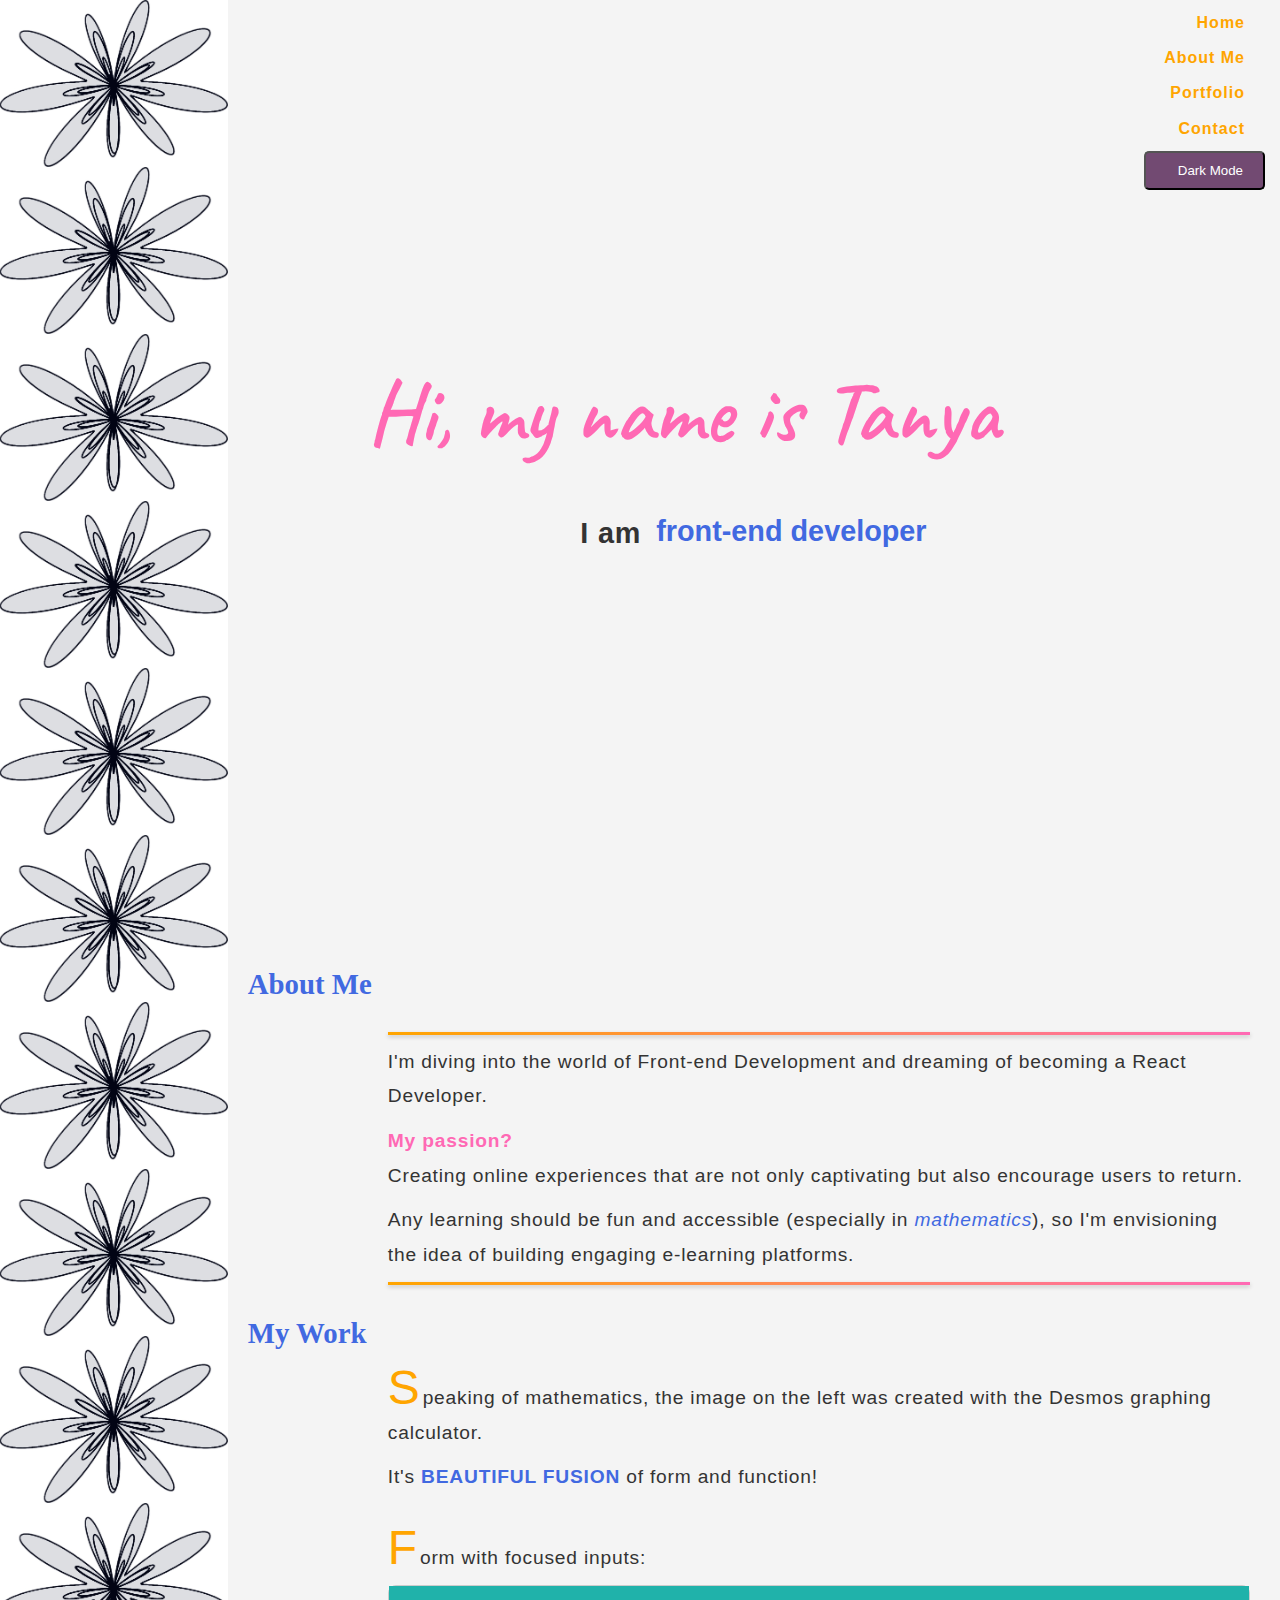
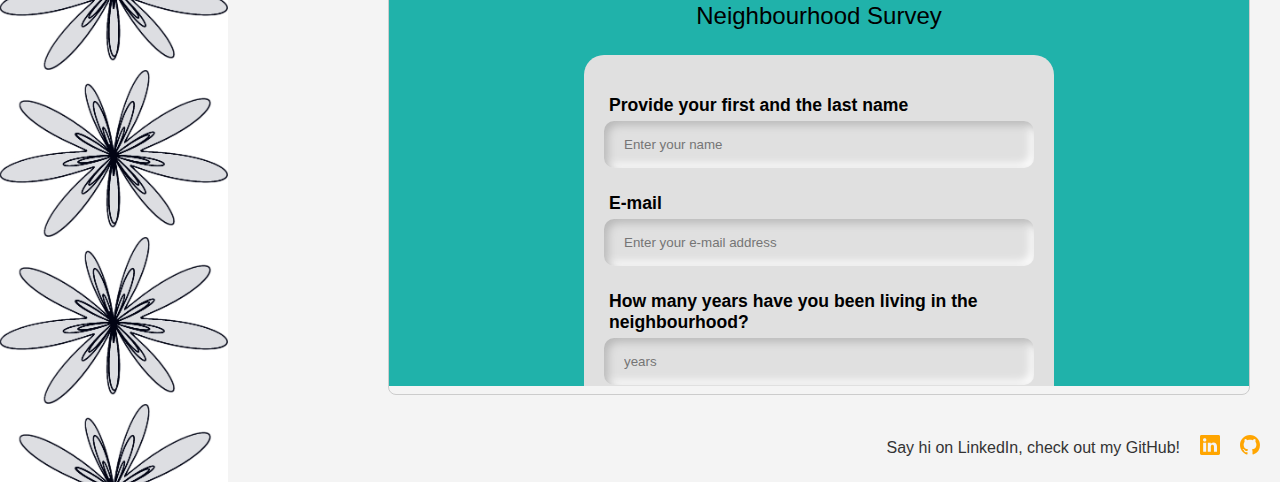
<file: index.html>
<!DOCTYPE html>
<html lang="en">
  <head>
    <meta charset="UTF-8">
    <meta name="viewport" content="width=device-width, initial-scale=1.0">
    <title>Tanya's Portfolio</title>
    <link rel="stylesheet" href="./styles.css" />
    <link rel="preconnect" href="https://fonts.googleapis.com">
<link rel="preconnect" href="https://fonts.gstatic.com" crossorigin>
<link href="https://fonts.googleapis.com/css2?family=Caveat:wght@400..700&display=swap" rel="stylesheet">
  </head>
  <body>
    <header>
      <h1 class="caveat-name">Hi, my name is Tanya</h1>
      <div class ="wrapper">
        <p class="emphasize">I am</p>
        <div class="descriptions">
          <span>front-end developer</span>
          <span>tech enthusiast</span>
          <span>fun</span>
          <span>data lover</span>
          <span>front-end developer</span>
        </div>
        </div>
      </header>
      <nav>
        <a href="#home">Home</a>
        <a href="#about">About Me</a>
        <a href="#portfolio">Portfolio</a>
        <a href ="#contact">Contact</a>
        <button  id="dark-mode-toggle" >
          Dark Mode
        </button>
      </nav>
    <aside class ="images">
      
    </aside>
    <main>
    <section id="about">
        <h2>About Me</h2>
        <hr>
        <p>I'm diving into the world of Front-end Development and dreaming of becoming a React Developer. </p>
        <p><span class ="passion-text">My passion?</span> <br>Creating online experiences that are not only captivating but also encourage users to return.</p>
        <p>Any learning should be fun and accessible (especially in <span class="math-text">mathematics</span>), so I'm envisioning the idea of building engaging e-learning platforms.</p>
        <hr>
    </section>
    <section id="portfolio">
        <h2>My Work</h2>
          <p class="big-letter">Speaking of mathematics, the image on the left was created with the Desmos graphing calculator. 
          <p>It's 
          <a href="https://www.desmos.com/calculator/trckhnjyfq"
             alt ="graph of the trigonometric function in polar coordinates"
             target ="_blank">
          beautiful fusion</a> of form and function!</p> 
        <br>
        <p class="big-letter">Form with focused inputs:</p>
        <div class="iframe-container">
        <iframe src="./assets/form.html"  name ="iframe" title="This is my project"></iframe>      
        </div>
    </section>
    </main>
    <footer id ="contact">
      <div>Say hi on LinkedIn, check out my GitHub!</div>
      <div>
        <a href="https://www.linkedin.com/in/tanya-dewland" target="_blank">
        <svg xmlns="http://www.w3.org/2000/svg" width="20" height="20" fill="#FFA500" class="bi bi-linkedin" viewBox="0 0 16 16">
         <path d="M0 1.146C0 .513.526 0 1.175 0h13.65C15.474 0 16 .513 16 1.146v13.708c0 .633-.526 1.146-1.175 1.146H1.175C.526 16 0 15.487 0 14.854zm4.943 12.248V6.169H2.542v7.225zm-1.2-8.212c.837 0 1.358-.554 1.358-1.248-.015-.709-.52-1.248-1.342-1.248S2.4 3.226 2.4 3.934c0 .694.521 1.248 1.327 1.248zm4.908 8.212V9.359c0-.216.016-.432.08-.586.173-.431.568-.878 1.232-.878.869 0 1.216.662 1.216 1.634v3.865h2.401V9.25c0-2.22-1.184-3.252-2.764-3.252-1.274 0-1.845.7-2.165 1.193v.025h-.016l.016-.025V6.169h-2.4c.03.678 0 7.225 0 7.225z"/>
        </svg></a>
      </div>
        <a href ="https://github.com/tanya-newStart/FearlessIntoTech">
         <svg xmlns="http://www.w3.org/2000/svg" width="20" height="20" fill="#FFA500" class="bi bi-github" viewBox="0 0 16 16">
          <path d="M8 0C3.58 0 0 3.58 0 8c0 3.54 2.29 6.53 5.47 7.59.4.07.55-.17.55-.38 0-.19-.01-.82-.01-1.49-2.01.37-2.53-.49-2.69-.94-.09-.23-.48-.94-.82-1.13-.28-.15-.68-.52-.01-.53.63-.01 1.08.58 1.23.82.72 1.21 1.87.87 2.33.66.07-.52.28-.87.51-1.07-1.78-.2-3.64-.89-3.64-3.95 0-.87.31-1.59.82-2.15-.08-.2-.36-1.02.08-2.12 0 0 .67-.21 2.2.82.64-.18 1.32-.27 2-.27s1.36.09 2 .27c1.53-1.04 2.2-.82 2.2-.82.44 1.1.16 1.92.08 2.12.51.56.82 1.27.82 2.15 0 3.07-1.87 3.75-3.65 3.95.29.25.54.73.54 1.48 0 1.07-.01 1.93-.01 2.2 0 .21.15.46.55.38A8.01 8.01 0 0 0 16 8c0-4.42-3.58-8-8-8"/>
        </svg> </a>
      </div>
        </ul>
    </footer>
  <script src="./script.js" ></script>
  </body>
</html>
</file>
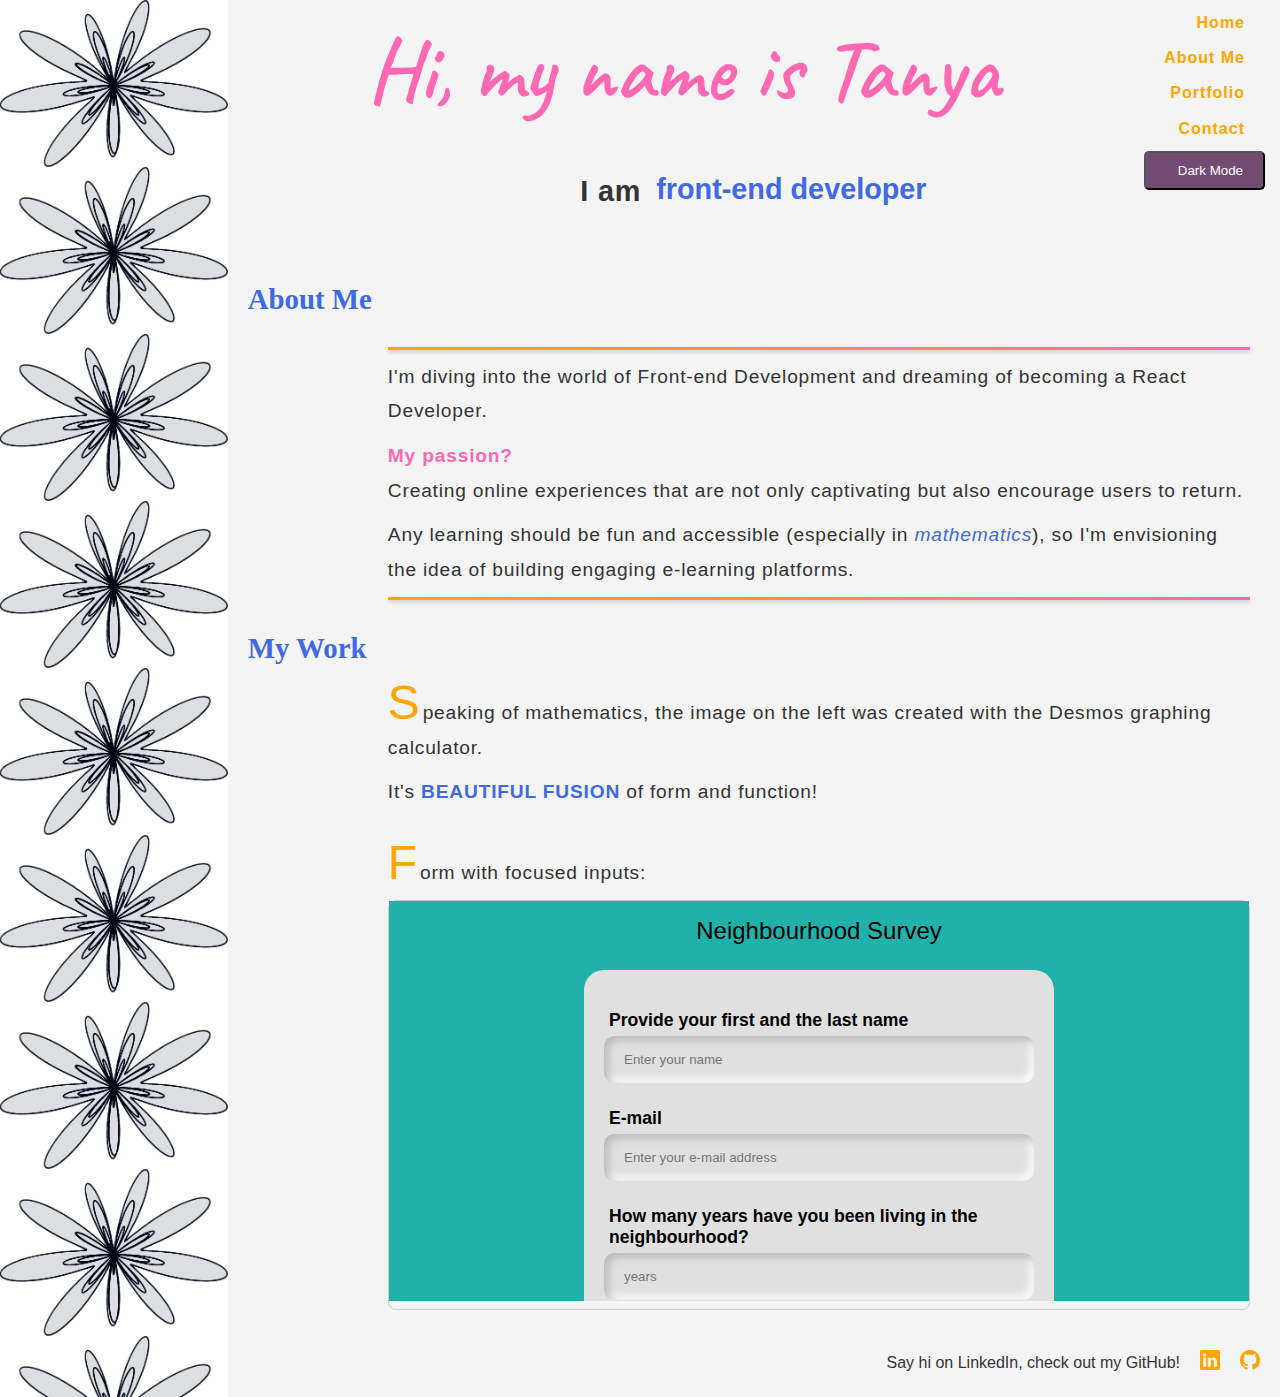
<file: portfolio/index.html>
<!DOCTYPE html>
<html lang="en">
  <head>
    <meta charset="UTF-8">
    <meta name="viewport" content="width=device-width, initial-scale=1.0">
    <title>Tanya's Portfolio</title>
    <link rel="stylesheet" href="./styles.css" />
    <link rel="preconnect" href="https://fonts.googleapis.com">
<link rel="preconnect" href="https://fonts.gstatic.com" crossorigin>
<link href="https://fonts.googleapis.com/css2?family=Caveat:wght@400..700&display=swap" rel="stylesheet">
  </head>
  <body>
    <header>
      <h1 class="caveat-name">Hi, my name is Tanya</h1>
      <div class ="wrapper">
        <p class="emphasize">I am</p>
        <div class="descriptions">
          <span>front-end developer</span>
          <span>tech enthusiast</span>
          <span>fun</span>
          <span>data lover</span>
          <span>front-end developer</span>
        </div>
        </div>
      </header>
      <nav>
        <a href="#home">Home</a>
        <a href="#about">About Me</a>
        <a href="#portfolio">Portfolio</a>
        <a href ="#contact">Contact</a>
        <button  id="dark-mode-toggle" >
          Dark Mode
        </button>
      </nav>
    <aside class ="images">
      
    </aside>
    <main>
    <section id="about">
        <h2>About Me</h2>
        <hr>
        <p>I'm diving into the world of Front-end Development and dreaming of becoming a React Developer. </p>
        <p><span class ="passion-text">My passion?</span> <br>Creating online experiences that are not only captivating but also encourage users to return.</p>
        <p>Any learning should be fun and accessible (especially in <span class="math-text">mathematics</span>), so I'm envisioning the idea of building engaging e-learning platforms.</p>
        <hr>
    </section>
    <section id="portfolio">
        <h2>My Work</h2>
          <p class="big-letter">Speaking of mathematics, the image on the left was created with the Desmos graphing calculator. 
          <p>It's 
          <a href="https://www.desmos.com/calculator/trckhnjyfq"
             alt ="graph of the trigonometric function in polar coordinates"
             target ="_blank">
          beautiful fusion</a> of form and function!</p> 
        <br>
        <p class="big-letter">Form with focused inputs:</p>
        <div class="iframe-container">
        <iframe src="./assets/form.html"  name ="iframe" title="This is my project"></iframe>      
        </div>
    </section>
    </main>
    <footer id ="contact">
      <div>Say hi on LinkedIn, check out my GitHub!</div>
      <div>
        <a href="https://www.linkedin.com/in/tanya-dewland" target="_blank">
        <svg xmlns="http://www.w3.org/2000/svg" width="20" height="20" fill="#FFA500" class="bi bi-linkedin" viewBox="0 0 16 16">
         <path d="M0 1.146C0 .513.526 0 1.175 0h13.65C15.474 0 16 .513 16 1.146v13.708c0 .633-.526 1.146-1.175 1.146H1.175C.526 16 0 15.487 0 14.854zm4.943 12.248V6.169H2.542v7.225zm-1.2-8.212c.837 0 1.358-.554 1.358-1.248-.015-.709-.52-1.248-1.342-1.248S2.4 3.226 2.4 3.934c0 .694.521 1.248 1.327 1.248zm4.908 8.212V9.359c0-.216.016-.432.08-.586.173-.431.568-.878 1.232-.878.869 0 1.216.662 1.216 1.634v3.865h2.401V9.25c0-2.22-1.184-3.252-2.764-3.252-1.274 0-1.845.7-2.165 1.193v.025h-.016l.016-.025V6.169h-2.4c.03.678 0 7.225 0 7.225z"/>
        </svg></a>
      </div>
        <a href ="https://github.com/tanya-newStart/FearlessIntoTech">
         <svg xmlns="http://www.w3.org/2000/svg" width="20" height="20" fill="#FFA500" class="bi bi-github" viewBox="0 0 16 16">
          <path d="M8 0C3.58 0 0 3.58 0 8c0 3.54 2.29 6.53 5.47 7.59.4.07.55-.17.55-.38 0-.19-.01-.82-.01-1.49-2.01.37-2.53-.49-2.69-.94-.09-.23-.48-.94-.82-1.13-.28-.15-.68-.52-.01-.53.63-.01 1.08.58 1.23.82.72 1.21 1.87.87 2.33.66.07-.52.28-.87.51-1.07-1.78-.2-3.64-.89-3.64-3.95 0-.87.31-1.59.82-2.15-.08-.2-.36-1.02.08-2.12 0 0 .67-.21 2.2.82.64-.18 1.32-.27 2-.27s1.36.09 2 .27c1.53-1.04 2.2-.82 2.2-.82.44 1.1.16 1.92.08 2.12.51.56.82 1.27.82 2.15 0 3.07-1.87 3.75-3.65 3.95.29.25.54.73.54 1.48 0 1.07-.01 1.93-.01 2.2 0 .21.15.46.55.38A8.01 8.01 0 0 0 16 8c0-4.42-3.58-8-8-8"/>
        </svg> </a>
      </div>
        </ul>
    </footer>
  <script src="./script.js" ></script>
  </body>
</html>
</file>
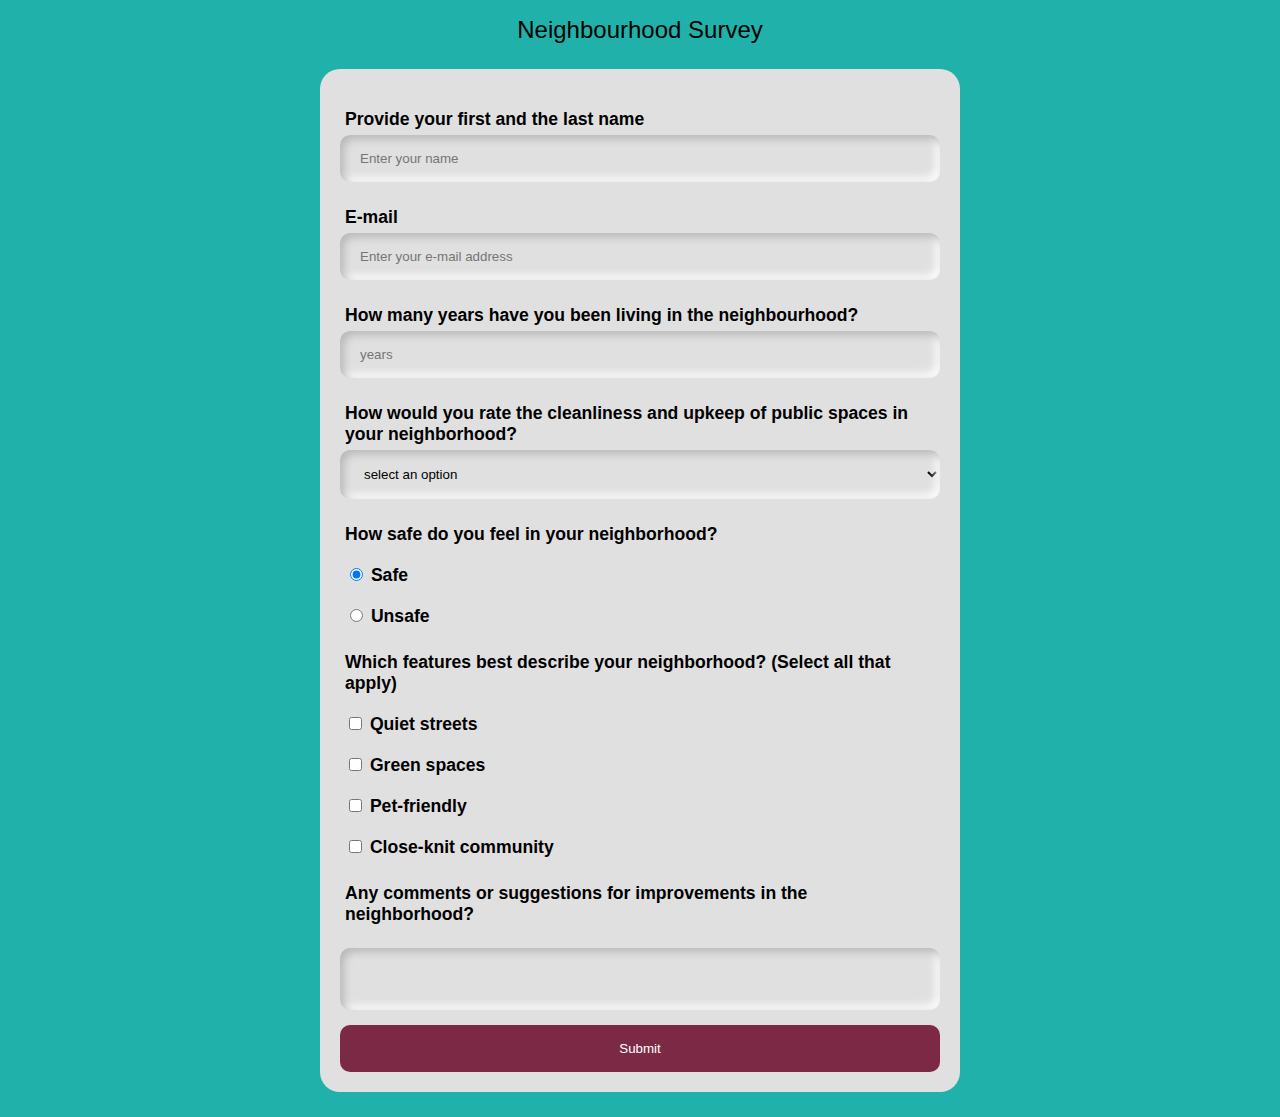
<file: assets/form.html>
<!Doctype html>
<html lang="en">
<head>
  <meta charset="utf-8">
  <meta name="viewport" content="width=device-width, initial-scale=1.0">
  <title>Survey Form</title>
  <link href="styles.css" rel="stylesheet">
</head>

<body>
  <header>
    <h1 id="title">Neighbourhood Survey</h1>
  </header>
  <form id="survey-form">

    <div class="container">
      <div>
        <label for="name">Provide your first and the last name</label>
        <input id="name" type="text" required placeholder="Enter your name">
      </div>
      <div>
        <label for="email">E-mail</label>
        <input id="email" type="email" required placeholder="Enter your e-mail address">
      </div>
      <div>
        <label for="number">How many years have you been living in the neighbourhood?</label>
        <input id="number" type="number" placeholder="years" min="1" max="100">
      </div>
      <div>
        <label for="dropdown">How would you rate the cleanliness and upkeep of public spaces in your
          neighborhood?</label>
        <select id="dropdown" required>
          <option disabled selected value>select an option</option>
          <option>Extremely Satisfied</option>
          <option>Satisfied</option>
          <option>Neutral</option>
          <option>Dissatisfied</option>
          <option>Extremely dissatisfied</option>
        </select>
      </div>
      <div>
        <p class ="options">How safe do you feel in your neighborhood?</p>
        <label for="safe">
          <input type="radio" id="safe" checked name="security" value="safe"> Safe</label>
        <label for="unsafe">
          <input type="radio" id="unsafe" name="security" value="unsafe"> Unsafe</label>
      </div>
      <div>
        <p>Which features best describe your neighborhood? (Select all that apply)</p>
        <label><input type="checkbox" value="quiet">
          Quiet streets</label>
        <label><input type="checkbox" value="green">
          Green spaces</label>
        <label><input type="checkbox" value="pet-friendly">
          Pet-friendly
        </label>
        <label><input type="checkbox" value="close-knit">
          Close-knit community</label>
      </div>
      <div>
        <p>Any comments or suggestions for improvements in the neighborhood?</p>
        <textarea id="text" placeholder="enter your comment here...">
      </textarea>
      </div>
      <div>
        <button id="submit">Submit
        </button>
      </div>
    </div>
  </form>

</body>

</html>
</file>
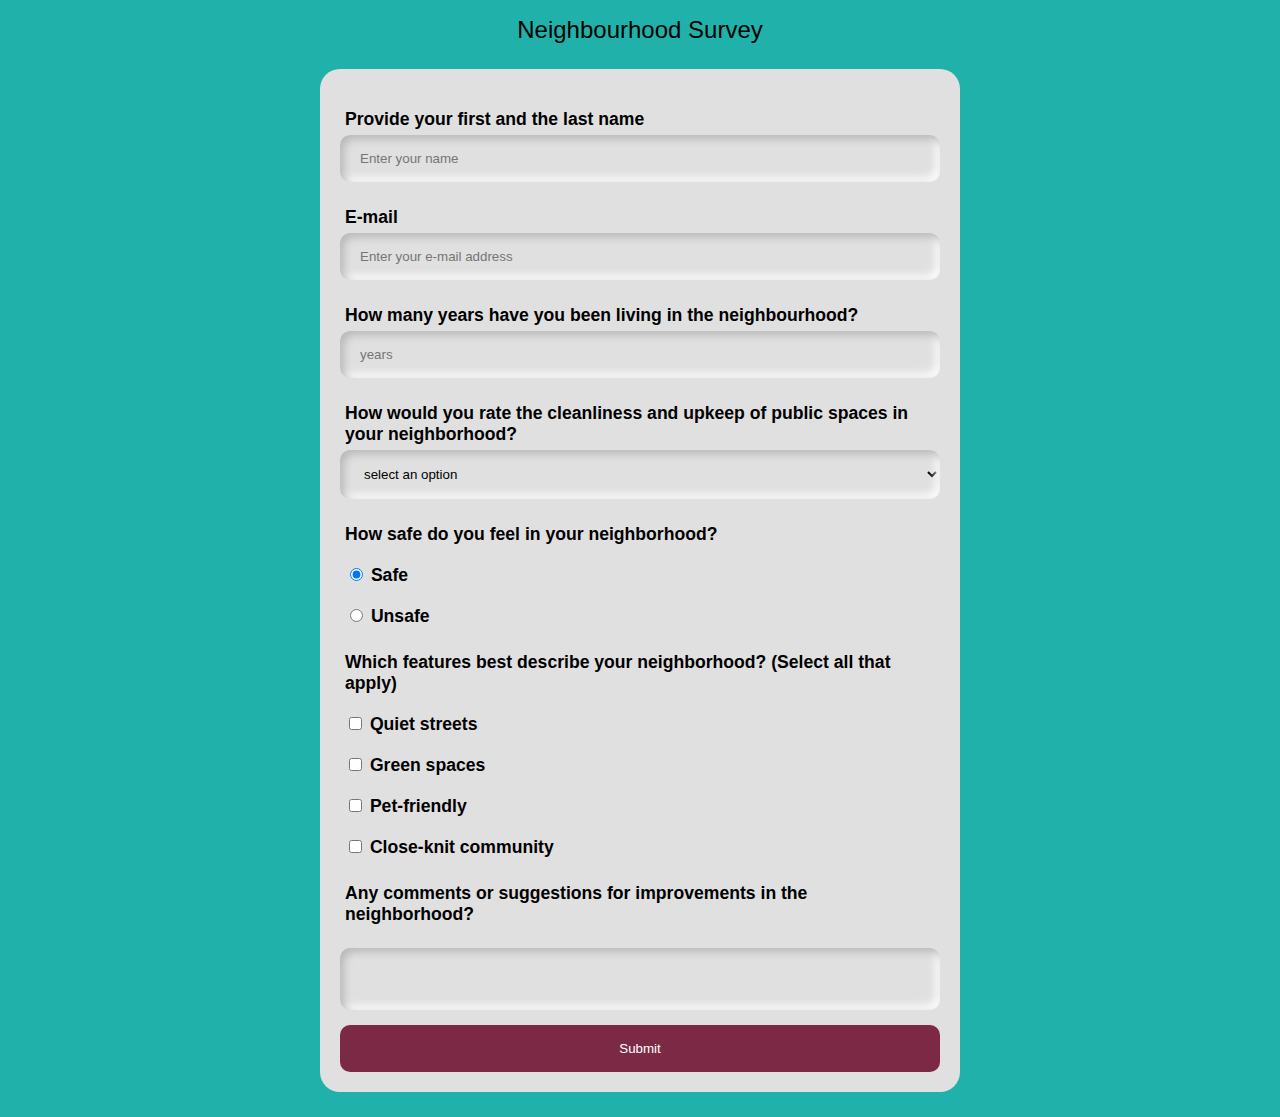
<file: portfolio/assets/form.html>
<!Doctype html>
<html lang="en">
<head>
  <meta charset="utf-8">
  <meta name="viewport" content="width=device-width, initial-scale=1.0">
  <title>Survey Form</title>
  <link href="styles.css" rel="stylesheet">
</head>

<body>
  <header>
    <h1 id="title">Neighbourhood Survey</h1>
  </header>
  <form id="survey-form">

    <div class="container">
      <div>
        <label for="name">Provide your first and the last name</label>
        <input id="name" type="text" required placeholder="Enter your name">
      </div>
      <div>
        <label for="email">E-mail</label>
        <input id="email" type="email" required placeholder="Enter your e-mail address">
      </div>
      <div>
        <label for="number">How many years have you been living in the neighbourhood?</label>
        <input id="number" type="number" placeholder="years" min="1" max="100">
      </div>
      <div>
        <label for="dropdown">How would you rate the cleanliness and upkeep of public spaces in your
          neighborhood?</label>
        <select id="dropdown" required>
          <option disabled selected value>select an option</option>
          <option>Extremely Satisfied</option>
          <option>Satisfied</option>
          <option>Neutral</option>
          <option>Dissatisfied</option>
          <option>Extremely dissatisfied</option>
        </select>
      </div>
      <div>
        <p class ="options">How safe do you feel in your neighborhood?</p>
        <label for="safe">
          <input type="radio" id="safe" checked name="security" value="safe"> Safe</label>
        <label for="unsafe">
          <input type="radio" id="unsafe" name="security" value="unsafe"> Unsafe</label>
      </div>
      <div>
        <p>Which features best describe your neighborhood? (Select all that apply)</p>
        <label><input type="checkbox" value="quiet">
          Quiet streets</label>
        <label><input type="checkbox" value="green">
          Green spaces</label>
        <label><input type="checkbox" value="pet-friendly">
          Pet-friendly
        </label>
        <label><input type="checkbox" value="close-knit">
          Close-knit community</label>
      </div>
      <div>
        <p>Any comments or suggestions for improvements in the neighborhood?</p>
        <textarea id="text" placeholder="enter your comment here...">
      </textarea>
      </div>
      <div>
        <button id="submit">Submit
        </button>
      </div>
    </div>
  </form>

</body>

</html>
</file>
<file: styles.css>
@media only screen and (max-width: 600px) {
  p,.iframe-container,hr{
    margin: 5px!important;
  }
  footer{
    grid-column: 2/-1 !important;
  }
  h2{
    font-size: 16px;
  }
     
}
@media only screen and (max-width: 900px) {
  
  header{
    grid-column: 2 !important;
    
  }
  h1{
    font-size: 3.2rem !Important;
  }
  h2{
    font-size: 16px !important;
  }
  p{
    font-size: 0.5rem I !important;
  }
  p,.iframe-container,hr{
    margin: 5px!important;
  }
  .wrapper{
    font-size: 1.2rem !important;
  }
  .emphasize{
    font-size: 1.2rem !important;
  }
  body{
    grid-template-rows: 2fr 3fr auto;
  }

}
@keyframes textRotate {

10%{
    transform: translateY(-112%);
}
25%{
    transform: translateY(-95%);
}
35%{
    transform: translateY(-212%);
}
50%{
    transform: translateY(-190%);
}
60%{
    transform: translateY(-312%);
}
75%{
    transform: translateY(-290%);
}
85%{
    transform: translateY(-412%);
}
100%{
    transform: translateY(-390%);
}
}
*{
  box-sizing: border-box;
  padding: 0;
  margin: 0;
}
body {
  /*min-height: 100vh;*/ /*Do I need min-height?*/
  font-family: Verdana, Geneva, Tahoma, sans-serif;
  display: grid; 
  grid-template-columns:0.5fr 2fr auto; 
  grid-template-rows: 2.5fr 3fr auto; 
  height: 100%; 
  background-color: #f4f4f4;
  color:#333;
  line-height: 1.6;
}

.dark-mode {
  color: white;
  background-color: black;
}

header {
  grid-row: 1; 
  grid-column: 2;
  text-align: center;
  margin:auto
}

.wrapper{
  box-sizing: content-box;
  display: flex;
  justify-content:center;
  height: 75px;
  font-size: 1.8rem;
  
}
.emphasize{
  font-size: 1.8rem;
  font-weight: 600;
}
.descriptions{
  overflow: hidden;
  height:100%;
  
  
}
.descriptions span{
  display:block;
  height: 100%;
  font-weight: 600;
  color: #4169E1;
  padding:10px 0;
  animation: textRotate 15s infinite ease-in-out;
}
.descriptions span:nth-child(1),.descriptions span:nth-child(5){
  margin-left: 5px;
}

h1{
  font-family: Georgia, serif;
  color:#FF69B4;
  margin-bottom:15px;
  font-size: 5.5rem;
}

.caveat-name {
  font-family: "Caveat", cursive;
  font-optical-sizing: auto;
  font-weight: 600;
  font-style: normal;
}

nav {
  grid-row:1;
  grid-column: 3;
  font-family: Arial, Helvetica, sans-serif;
  font-weight: 600;
  letter-spacing: 1px;
  padding: 5px;
  display: flex;
  justify-content: flex-start ;
  flex-direction: column;
  margin-right: 10px;
  text-align: right; 
  
}

nav a {
  color:#FFA500;
  text-decoration: none;
  padding: 4% 20px;
  border-radius: 5px;
  transition: background-color 0.3s ease;
}

nav a:hover {
  background-color: #CCCCCC;
  
}
aside{
  grid-row: 1/-1;
  grid-column: 1;
  background-image: url(./images/rose_1.jpg);
  background-size: contain;
  background-repeat:repeat;
  padding: 15px;
  
}

main {
  
  grid-row: 2; 
  grid-column: 2/-1;
  padding: 20px;
 }

p{
  margin-bottom: 20px;
}
h2 {
  font-family: Georgia, 'Times New Roman', Times, serif;
  font-weight: bold;
  font-size: 1.8rem;
  margin-bottom: 25px;
  margin-top: 25px;
  color: #4169E1;
  
}
.passion-text {
  font-weight: bold;
  color: #FF69B4; 
  margin-right: 5px; 
}
.math-text{
  color: #4169E1;
  font-style: italic;
}
p {
  font-family: Arial, Helvetica, sans-serif;
  font-size: 1.2rem;
  letter-spacing: 0.8px;
  line-height: 1.8;
  margin: 10px 10px 10px 140px;
  
}

main a{
  text-decoration: none;
  text-transform: uppercase;
  font-weight: 600;
  color: #4169E1;
}

main a:visited{
  color: #FFA500;
}
hr{
  border: none;
  height: 3px;
  margin-right:50px;
  margin-left: 140px;
  margin-right: 10px;
  box-shadow: 0 2px 4px rgba(0, 0, 0, 0.2); 
  background: linear-gradient(to right, #FFA500, #FF69B4);
  
}

.big-letter::first-letter{
  font-size: 3rem;
  font-weight: 400;
  color: #FFA500;
  float: left;
  margin-right: 2px;
  line-height: 0.3;
}

footer {
  grid-row: 3; 
  grid-column:2/4;
  padding: 20px;
  display: flex;
  justify-content: end;
  gap: 20px;
  text-align: center;

}

button {
  background-color:  #724A72 ;
  color: #fff;
  transition: background-color 0.3s ease;
  margin-top: 5px;
  cursor: pointer;
  font-family: Arial, Helvetica, sans-serif;
  padding: 10px 20px;
  border-radius: 5px;
  text-align: right;
}

button:hover {
  background-color: #AB5474;
  color: white;
}

.iframe-container {
  border: 1px solid #ccc; 
  border-radius: 8px;
}

iframe {
  width: 100%; 
  height: 400px; 
  border: none; 
  
}
.iframe-container{
  margin-left: 140px;
  margin-right: 10px;
}
</file>
<file: portfolio/styles.css>
@media only screen and (max-width: 600px) {
  p,.iframe-container,hr{
    margin: 5px!important;
  }
  footer{
    grid-column: 2/-1 !important;
  }
  h2{
    font-size: 16px;
  }
     
}
@media only screen and (max-width: 900px) {
  
  header{
    grid-column: 2 !important;
    
  }
  h1{
    font-size: 3.2rem !Important;
  }
  h2{
    font-size: 16px !important;
  }
  p{
    font-size: 0.5rem I !important;
  }
  p,.iframe-container,hr{
    margin: 5px!important;
  }
  .wrapper{
    font-size: 1.2rem !important;
  }
  .emphasize{
    font-size: 1.2rem !important;
  }

}
@keyframes textRotate {

10%{
    transform: translateY(-112%);
}
25%{
    transform: translateY(-95%);
}
35%{
    transform: translateY(-212%);
}
50%{
    transform: translateY(-190%);
}
60%{
    transform: translateY(-312%);
}
75%{
    transform: translateY(-290%);
}
85%{
    transform: translateY(-412%);
}
100%{
    transform: translateY(-390%);
}
}
*{
  box-sizing: border-box;
  padding: 0;
  margin: 0;
}
body {
  /*min-height: 100vh;*/ /*Do I need min-height?*/
  font-family: Verdana, Geneva, Tahoma, sans-serif;
  display: grid; 
  grid-template-columns:0.5fr 2fr auto; 
  grid-template-rows: 1fr 3fr auto; 
  height: 100vh; 
  background-color: #f4f4f4;
  color:#333;
  line-height: 1.6;
}

.dark-mode {
  color: white;
  background-color: black;
}

header {
  grid-row: 1; 
  grid-column: 2;
  text-align: center;
  margin:auto
}

.wrapper{
  box-sizing: content-box;
  display: flex;
  justify-content:center;
  height: 75px;
  font-size: 1.8rem;
  
}
.emphasize{
  font-size: 1.8rem;
  font-weight: 600;
}
.descriptions{
  overflow: hidden;
  height:100%;
  
  
}
.descriptions span{
  display:block;
  height: 100%;
  font-weight: 600;
  color: #4169E1;
  padding:10px 0;
  animation: textRotate 15s infinite ease-in-out;
}
.descriptions span:nth-child(1),.descriptions span:nth-child(5){
  margin-left: 5px;
}

h1{
  font-family: Georgia, serif;
  color:#FF69B4;
  margin-bottom:15px;
  font-size: 5.5rem;
}

.caveat-name {
  font-family: "Caveat", cursive;
  font-optical-sizing: auto;
  font-weight: 600;
  font-style: normal;
}

nav {
  grid-row:1;
  grid-column: 3;
  font-family: Arial, Helvetica, sans-serif;
  font-weight: 600;
  letter-spacing: 1px;
  padding: 5px;
  display: flex;
  justify-content: flex-start ;
  flex-direction: column;
  margin-right: 10px;
  text-align: right; 
  
}

nav a {
  color:#FFA500;
  text-decoration: none;
  padding: 4% 20px;
  border-radius: 5px;
  transition: background-color 0.3s ease;
}

nav a:hover {
  background-color: #CCCCCC;
  
}
aside{
  grid-row: 1/-1;
  grid-column: 1;
  background-image: url(./images/rose_1.jpg);
  background-size: contain;
  background-repeat:repeat;
  padding: 15px;
  
}

main {
  grid-row: 2; 
  grid-column: 2/-1;
  padding: 20px;
 }
p{
  margin-bottom: 20px;
}
h2 {
  font-family: Georgia, 'Times New Roman', Times, serif;
  font-weight: bold;
  font-size: 1.8rem;
  margin-bottom: 25px;
  margin-top: 25px;
  color: #4169E1;
  
}
.passion-text {
  font-weight: bold;
  color: #FF69B4; 
  margin-right: 5px; 
}
.math-text{
  color: #4169E1;
  font-style: italic;
}
p {
  font-family: Arial, Helvetica, sans-serif;
  font-size: 1.2rem;
  letter-spacing: 0.8px;
  line-height: 1.8;
  margin: 10px 10px 10px 140px;
  
}

main a{
  text-decoration: none;
  text-transform: uppercase;
  font-weight: 600;
  color: #4169E1;
}

main a:visited{
  color: #FFA500;
}
hr{
  border: none;
  height: 3px;
  margin-right:50px;
  margin-left: 140px;
  margin-right: 10px;
  box-shadow: 0 2px 4px rgba(0, 0, 0, 0.2); 
  background: linear-gradient(to right, #FFA500, #FF69B4);
  
}

.big-letter::first-letter{
  font-size: 3rem;
  font-weight: 400;
  color: #FFA500;
  float: left;
  margin-right: 2px;
  line-height: 0.3;
}

footer {
  grid-row: 3; 
  grid-column:2/4;
  padding: 20px;
  display: flex;
  justify-content: end;
  gap: 20px;
  text-align: center;

}

button {
  background-color:  #724A72 ;
  color: #fff;
  transition: background-color 0.3s ease;
  margin-top: 5px;
  cursor: pointer;
  font-family: Arial, Helvetica, sans-serif;
  padding: 10px 20px;
  border-radius: 5px;
  text-align: right;
}

button:hover {
  background-color: #AB5474;
  color: white;
}

.iframe-container {
  border: 1px solid #ccc; 
  border-radius: 8px;
}

iframe {
  width: 100%; 
  height: 400px; 
  border: none; 
  
}
.iframe-container{
  margin-left: 140px;
  margin-right: 10px;
}
</file>
<file: assets/styles.css>
body {
  margin: 0;
  padding: 0;
  min-height: 100vh;
  background-color: #20b2aa;
  font-family: 'Segoe UI', Tahoma, Geneva, Verdana, sans-serif;
  font-size: 1.1rem;
  font-weight: 600;
 
}
header{
  text-align: center;
  color: black;
  margin: 10px;
  
}
.container {
  display:flex;
  justify-content:center;
  flex-direction:column;
  gap: 5px;
  width: 50vw;
  max-width: 600px;
  padding: 20px;
  margin: 25px auto;
  background-color: #e0e0e0; 
  border-radius: 20px;   
}

h1 {
  font-size: 1.5rem;
  font-weight: 500;
  font-family:'Segoe UI', Tahoma, Geneva, Verdana, sans-serif;
}

label,p {
  display: block;
  margin-top: 20px;
  margin-left: 5px;
  color: black;
}

input[type="text"],
input[type="email"],
input[type="number"],
select,
textarea,
button {
  width: 100%;
  box-sizing: border-box;
  padding: 16px 20px;
  margin-top: 5px;
  border: none;
  background-color: #e0e0e0;
  border-radius: 10px; 
  box-shadow: inset 4px 4px 8px #b8b8b8, inset -4px -4px 8px #ffffff; 
}

input[type="radio"]:checked {

  background-color: red !important;
}

select,
textarea {
  resize: none; 
}

button {
  background-color:#7c2946; 
  color: #fff;
  cursor: pointer;
  transition: background-color 0.3s ease;
  box-shadow: none;
  
}

button:hover {
  background-color: #A74663; 
}

input:focus,
select:focus,
textarea:focus {
  outline: none;
  box-shadow: 0px 0px 10px #A74663, inset 4px 4px 8px #b8b8b8, inset -4px -4px 8px #ffffff; /* Focus indicator */
}
input[type="radio"]:focus,
input[type="checkbox"]:focus{
  outline: none;
  box-shadow: none;
}
</file>
<file: portfolio/assets/styles.css>
body {
  margin: 0;
  padding: 0;
  min-height: 100vh;
  background-color: #20b2aa;
  font-family: 'Segoe UI', Tahoma, Geneva, Verdana, sans-serif;
  font-size: 1.1rem;
  font-weight: 600;
 
}
header{
  text-align: center;
  color: black;
  margin: 10px;
  
}
.container {
  display:flex;
  justify-content:center;
  flex-direction:column;
  gap: 5px;
  width: 50vw;
  max-width: 600px;
  padding: 20px;
  margin: 25px auto;
  background-color: #e0e0e0; 
  border-radius: 20px;   
}

h1 {
  font-size: 1.5rem;
  font-weight: 500;
  font-family:'Segoe UI', Tahoma, Geneva, Verdana, sans-serif;
}

label,p {
  display: block;
  margin-top: 20px;
  margin-left: 5px;
  color: black;
}

input[type="text"],
input[type="email"],
input[type="number"],
select,
textarea,
button {
  width: 100%;
  box-sizing: border-box;
  padding: 16px 20px;
  margin-top: 5px;
  border: none;
  background-color: #e0e0e0;
  border-radius: 10px; 
  box-shadow: inset 4px 4px 8px #b8b8b8, inset -4px -4px 8px #ffffff; 
}

input[type="radio"]:checked {

  background-color: red !important;
}

select,
textarea {
  resize: none; 
}

button {
  background-color:#7c2946; 
  color: #fff;
  cursor: pointer;
  transition: background-color 0.3s ease;
  box-shadow: none;
  
}

button:hover {
  background-color: #A74663; 
}

input:focus,
select:focus,
textarea:focus {
  outline: none;
  box-shadow: 0px 0px 10px #A74663, inset 4px 4px 8px #b8b8b8, inset -4px -4px 8px #ffffff; /* Focus indicator */
}
input[type="radio"]:focus,
input[type="checkbox"]:focus{
  outline: none;
  box-shadow: none;
}
</file>
